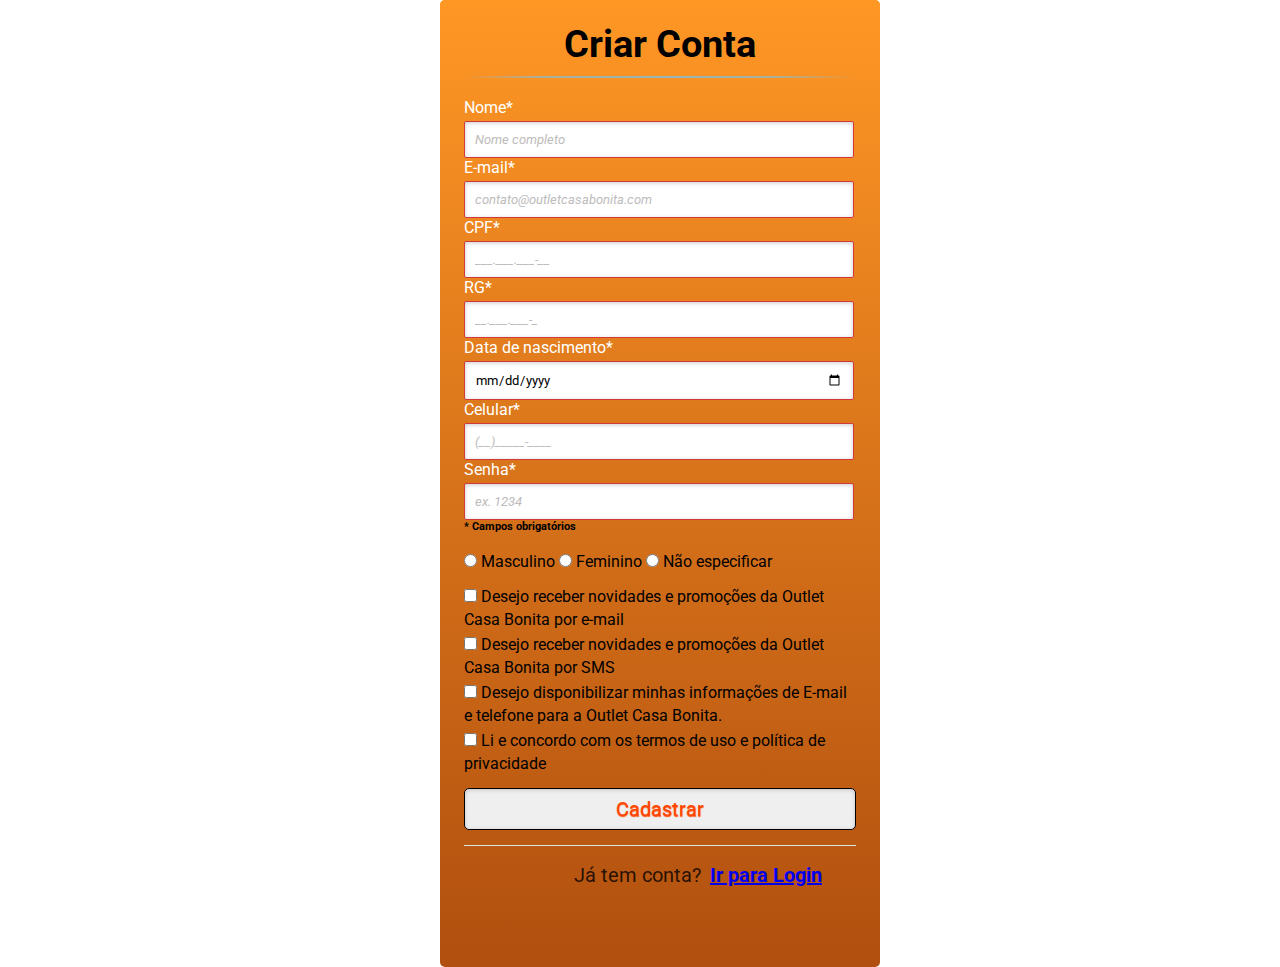
<file: checkpoint2/index.html>
<!DOCTYPE html>
<html lang="pt-br">

<head>
  <meta charset="UTF-8">
  <Title> Outlet Casa Bonita :) </Title>
  <link rel="stylesheet" href="./cp2.css">
  <link rel="shortcut icon" href="./icon.png" type="image/x-icon">

</head>

<body>
  <div class="container">
    <a class="links" id="paracadastro"></a>
    <a class="links" id="paralogin"></a>

    <div class="content">
      <!--FORMULÁRIO DE LOGIN-->
      <div id="login">
        <form method="post" action="">
          <h1>Login</h1>

          <label for="email_login">E-mail</label>
          <input id="email_login" name="nome_login" required="required" type="text"
            placeholder="ex. contato@outletcasabonita.com" />

          <label for="senha_login">Senha</label>
          <input id="senha_login" name="senha_login" required="required" type="password" placeholder="ex. senha" />

          <div><input type="checkbox" name="manterconectado" id="manterconectado" value="" />
            <label for="manterconectado">Me mantenha conectado</label>
          </div>

          <input type="submit" value="Entrar" />


          <p class="link">
            Se você ainda não tem uma conta, crie uma agora.
            <a href="#paracadastro">Cadastre-se</a>

        </form>
      </div>

      <!--FORMULÁRIO DE CADASTRO-->
      <div id="cadastro">
        <form method="post" action="">
          <h1>Criar Conta</h1>


          <label for="nome_cad">Nome*</label>
          <input id="nome_cad" name="nome_cad" required="required" type="text" placeholder="Nome completo" />



          <label for="email_cad">E-mail*</label>
          <input id="email_cad" name="email_cad" required="required" type="email"
            placeholder="contato@outletcasabonita.com" />

          <label for="cpf_cad">CPF*</label>
          <input id="cpf_cad" name="cpf_cad" required="required" type="text" placeholder="___.___.___-__" />

          <label for="rg_cad">RG*</label>
          <input id="rg_cad" name="rg_cad" required="required" type="text" placeholder="__.___.___-_" />

          <label for="datanascimento_cad">Data de nascimento*</label>
          <input id="datadenascimento_cad" name="datadenascimento_cad" required="required" type="date"
            placeholder="dd/mm/aaaa" />

          <label for="celular_cad">Celular*</label>
          <input id="celular_cad" name="celular_cad" required="required" type="text" placeholder="(__)_____-____" />

          <label for="senha_cad">Senha*</label>
          <input id="senha_cad" name="senha_cad" required="required" type="password" placeholder="ex. 1234" />

          <h6>* Campos obrigatórios</h6><br>

          <span><INPUT TYPE="RADIO" NAME="GENERO" VALUE="masculino"> Masculino
            <INPUT TYPE="RADIO" NAME="GENERO" VALUE="feminino"> Feminino
            <INPUT TYPE="RADIO" NAME="GENERO" VALUE="n.e"> Não especificar</span>

          <div><INPUT TYPE="checkbox" NAME="receberemail"> Desejo receber novidades e promoções da Outlet Casa
            Bonita por e-mail </div>
          <div><INPUT TYPE="checkbox" NAME="recebersms"> Desejo receber novidades e promoções da Outlet Casa
            Bonita por SMS </div>
          <div><INPUT TYPE="checkbox" NAME="informações"> Desejo disponibilizar minhas informações de E-mail e
            telefone para a Outlet Casa Bonita. </div>
          <div><INPUT TYPE="checkbox" NAME="termos"> Li e concordo com os termos de uso e política de
            privacidade </div>

          <input type="submit" value="Cadastrar" />
          <div class="link"> Já tem conta?
            <a href="#paralogin"> Ir para Login </a>
          </div>
        </form>
      </div>
    </div>
  </div>
</body>

</html>
</file>
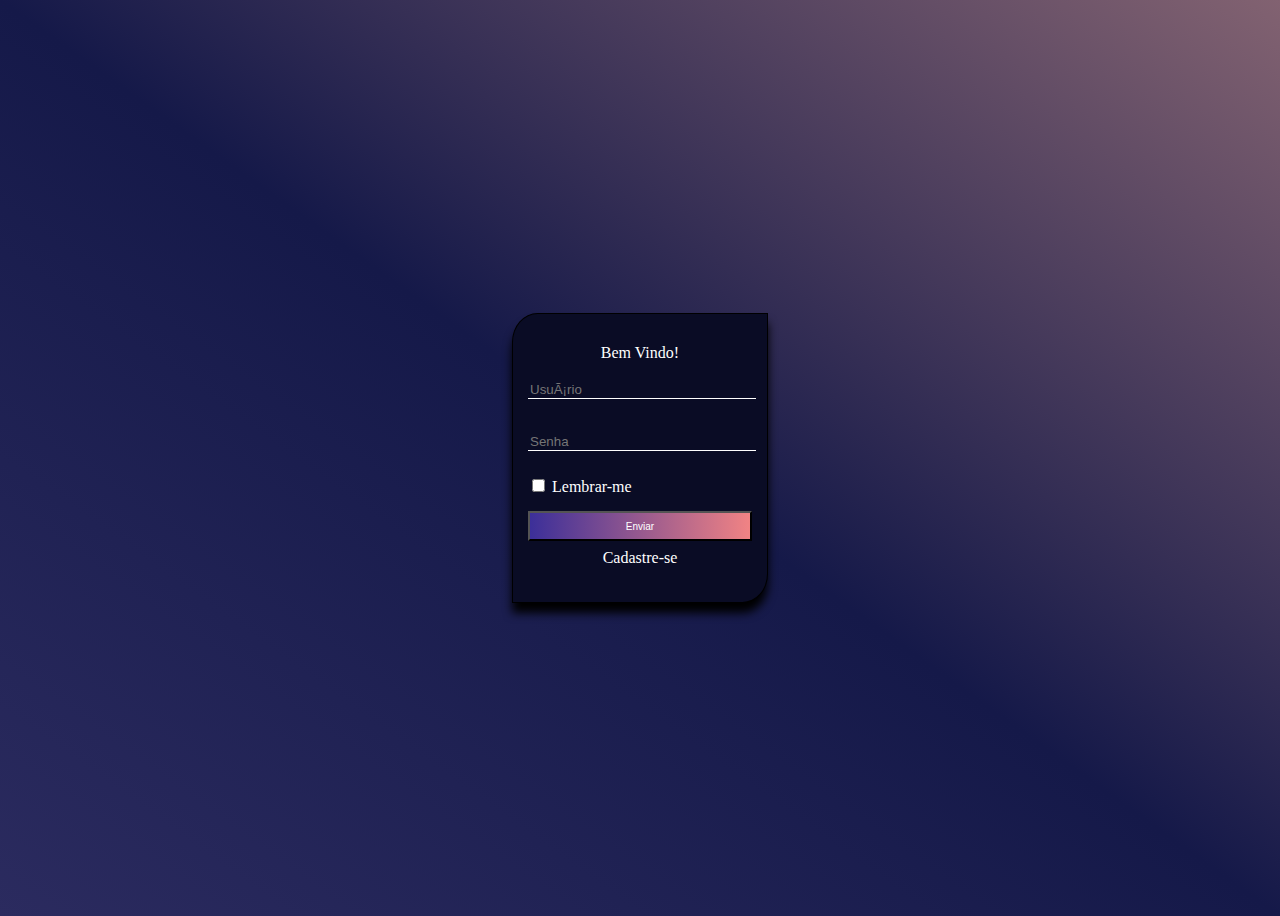
<file: form/index.html>
<!-- Versão 5 do HTML -->
<!DOCTYPE html>
<!-- Tag principal / Idioma da página -->
<html lang="pt-br">
<head>
    <title>Criando um formulário simples</title>
    <!-- Link do o arquivo CSS (Na pasta STYLE) -->
    <link rel="stylesheet" href="./root.css">
    <meta charset="utg-8">
</head>
<body>
    <!-- Tag de início do formulário -->
    <div id = "formBox">
        <form>
            <!-- Campo de login -->
            <label id = formHeader>Bem Vindo!</label>
            <br>
            <!-- <label for="login">Login</label> -->
            <input type="text" class="formField" name="login" placeholder="Usuário">
            <br><br>
            <!-- Campo de senha -->
            <!-- <label for="password">Senha</label> -->
            <input type="password" class="formField" name="password" placeholder="Senha">
            <div id="radioBox">
                <input type="checkbox" name="remindMe">
                <label for="remindMe">Lembrar-me</label>
            </div>
            <div id="buttomBox">
            <!-- Botão de envio -->
                <input type="submit" value="Enviar" id="buttom">
            </div>
            <label id="signUp">Cadastre-se</label>
        </form>
    </div>
</body>
</html>
</file>
<file: checkpoint2/cp2.css>
@import url('https://fonts.googleapis.com/css2?family=Roboto:wght@400;900&display=swap');

*, *::before, *::after {
    margin: 0;
    padding: 0;
    font-family: 'Roboto', sans-serif;
}
.content{
    position: relative;
    width: 400px;
    min-height: 590px;
    margin: 0px auto;
}
h1{
    font-size: 38px;
    color: white(0, 0, 0);
    padding: 4px 0 10px 0;
    font-family: 'Roboto',Arial, Helvetica, sans-serif;
    font-weight: bold;
    text-align: center;
    padding-bottom: 20px;
}
h1:after{
    content: ' ';
    display: block;
    width: 100%;
    height: 2px;
    margin-top: 10px;
    background: -webkit-linear-gradient(left, rgba(147,184,189,0) 0%,rgba(147,184,189,0.8) 20%,rgba(147,184,189,1) 53%,rgba(147,184,189,0.8) 79%,rgba(147,184,189,0) 100%); 
    background: linear-gradient(left, rgba(147,184,189,0) 0%,rgba(147,184,189,0.8) 20%,rgba(147,184,189,1) 53%,rgba(147,184,189,0.8) 79%,rgba(147,184,189,0) 100%); 
}

form{
  display: flex;
  flex-direction: column;
}
.content p:first-child{
    margin: 0px;
}
label{
    color: white;
    position:static;
}
/* placeholder */
::-webkit-input-placeholder  {
    color: #bebcbc; 
    font-style: italic;
}
   
  input:-moz-placeholder,
  textarea:-moz-placeholder{
    color: #bebcbc;
    font-style: italic;
}
input {
    outline: none;
  }
input[type="checkbox"]{
    margin: 8px 0px;
}
  /*estilo dos input,  menos o checkbox */
input:not([type="checkbox"],[type="radio"]) { 
    width: 94%;
    margin-top: 4px;
    padding: 10px;    
    border: 1px solid rgb(211, 57, 57);
   
    -webkit-border-radius: 2px;
    border-radius: 2px;
   
    -webkit-box-shadow: 0px 1px 4px 0px rgba(168, 168, 168, 0.6) inset;
    box-shadow: 0px 1px 4px 0px rgba(168, 168, 168, 0.6) inset;
   
    -webkit-transition: all 0.2s linear;
    transition: all 0.2s linear;
}
span{
  margin-bottom: 10px
}
   
  /*estilo do botão submit */
input[type="submit"]{
    width: 100%!important;
    cursor: pointer;  
    background: orange (61, 157, 179);
    padding: 8px 5px;
    color: orangered;
    font-size: 20px;  
    border: 1px solid black;   
    margin: 15px 0px;  
    text-shadow: 0 1px 1px orangered;
   
    -webkit-border-radius: 5px;
    border-radius: 5px;
   
    transition: all 0.2s linear;
}
   
  /*estilo do botão submit no hover */
  input[type="submit"]:hover{
    background: rgb(0, 0, 0);
}
.link{
    color: rgba(0, 0, 0, 0.8);
    padding: 17px 30px 20px 30px;
    font-size: 20px;
    text-align: right;
    border-top: 1px solid #dbe5e8;
   
    -webkit-border-radius: 0 0  5px 5px;
    border-radius: 0 0  5px 5px;
}   
.link a {
    font-weight: bold;
    padding: 2px;
    color:white (29, 162, 193);
    margin: 5px 2px;
    -webkit-border-radius: 4px;
    border-radius: 4px;  
   
    -webkit-transition: all 0.4s linear;
    transition: all 0.4s  linear;
}   
.link a:hover {
    color: orangered;
    background:black;
  }
#cadastro, 
#login{
  position: absolute;
  top: 0px;
  width: 98%;   
  padding: 18px 6% 60px 6%;
  margin: 0 0 35px 0;
  background-image: linear-gradient(to bottom,#ff9725,#b04f0f);
  
  border: 1px solid orange(147, 184, 189,0.8);
   
  -webkit-box-shadow: 5px;
  border-radius: 5px;
   
  -webkit-animation-duration: 0.5s;
  -webkit-animation-timing-function: ease;
  -webkit-animation-fill-mode: both;
 
  animation-duration: 0.5s;
  animation-timing-function: ease;
  animation-fill-mode: both;
}
/* Efeito ao clicar no botão ( Ir para Login ) */
#paracadastro:target ~ .content #cadastro,
#paralogin:target ~ .content #login{
  z-index: 2;
  -webkit-animation-name: fadeInLeft;
  animation-name: fadeInLeft;
 
  -webkit-animation-delay: .1s;
  animation-delay: .1s;
} 
/* Efeito ao clicar no botão ( Cadastre-se ) */
#registro:target ~ .content #login,
#paralogin:target ~ .content #cadastro{
  -webkit-animation-name: fadeOutLeft;
  animation-name: fadeOutLeft;
}
/*fadeInLeft*/
@-webkit-keyframes fadeInLeft {
  0% {
    opacity: 0;
    -webkit-transform: translateX(-20px);
  }
  100% {
    opacity: 1;
    -webkit-transform: translateX(0);
  }
}
 
@keyframes fadeInLeft {
  0% {
    opacity: 0;
    transform: translateX(-20px);
  }
  100% {
    opacity: 1;
    transform: translateX(0);
  }
}
 
/*fadeOutLeft*/
@-webkit-keyframes fadeOutLeft {
  0% {
    opacity: 1;
    -webkit-transform: translateX(0);
  }
  100% {
    opacity: 0;
    -webkit-transform: translateX(-20px);
  }
}
 
@keyframes fadeOutLeft {
  0% {
    opacity: 1;
    transform: translateX(0);
  }
  100% {
    opacity: 0;
    transform: translateX(-20px);
}
/*fadeInLeft*/
@-webkit-keyframes fadeInLeft {
    0% {
      opacity: 0;
      -webkit-transform: translateX(-20px);
    }
    100% {
      opacity: 1;
      -webkit-transform: translateX(0);
    }
  }
   
  @keyframes fadeInLeft {
    0% {
      opacity: 0;
      transform: translateX(-20px);
    }
    100% {
      opacity: 1;
      transform: translateX(0);
    }
  }
   
  /*fadeOutLeft*/
  @-webkit-keyframes fadeOutLeft {
    0% {
      opacity: 1;
      -webkit-transform: translateX(0);
    }
    100% {
      opacity: 0;
      -webkit-transform: translateX(-20px);
    }
  }  
  @keyframes fadeOutLeft {
    0% {
      opacity: 1;
      transform: translateX(0);
    }
    100% {
      opacity: 0;
      transform: translateX(-20px);
    }
  }














}
</file>
<file: form/root.css>
/* NÃO ALTERAR ESSAS PROPRIEDADES DO BODY */
html *{
    color:white;
}
body {
    /* Altura em 100% do tamanho da janela */
    height: 100vh;
    /* Habilita o posicionamento Flexbox */
    /* Transforma todos em filhos em flex itens */
    display: flex;
    /* Alinha os elementos na horizontal */
    justify-content: center;
    /* Alinha os elementos na vertical */
    align-items: center;
    background-image: linear-gradient(to top right,#2B2B5F,#151949,#826271);
}
.formField{
    background-color: inherit;
    border:0px;
    border-bottom: 1px solid white;
    margin-bottom: 15px;
    width: 100%;
}
#formBox{
    width: 20vw;
    border: 1px solid #000000;
    border-radius: 10% 0%;
    padding: 30px 15px 20px;
    box-sizing: border-box;
    background-color: #0A0C25;
    box-shadow: 0px 10px 10px black;
}
#formHeader{
    display: flex;
    justify-content: center;
}
#radioBox{
    margin-top: 10px;
    margin-bottom: 15px;
}
#buttomBox{
    display: flex;
    margin-top: 10px;
    width: 100%

}
#buttomBox #buttom{
    background-image: linear-gradient(to right, #3C2F99,#F18384);
    width:100%;
    height: 3em;
    font-size: 10px;
}

#signUp{
    display:flex;
    justify-content: center;
    margin-top: 8px;
    margin-bottom: 15px;
}
</file>
